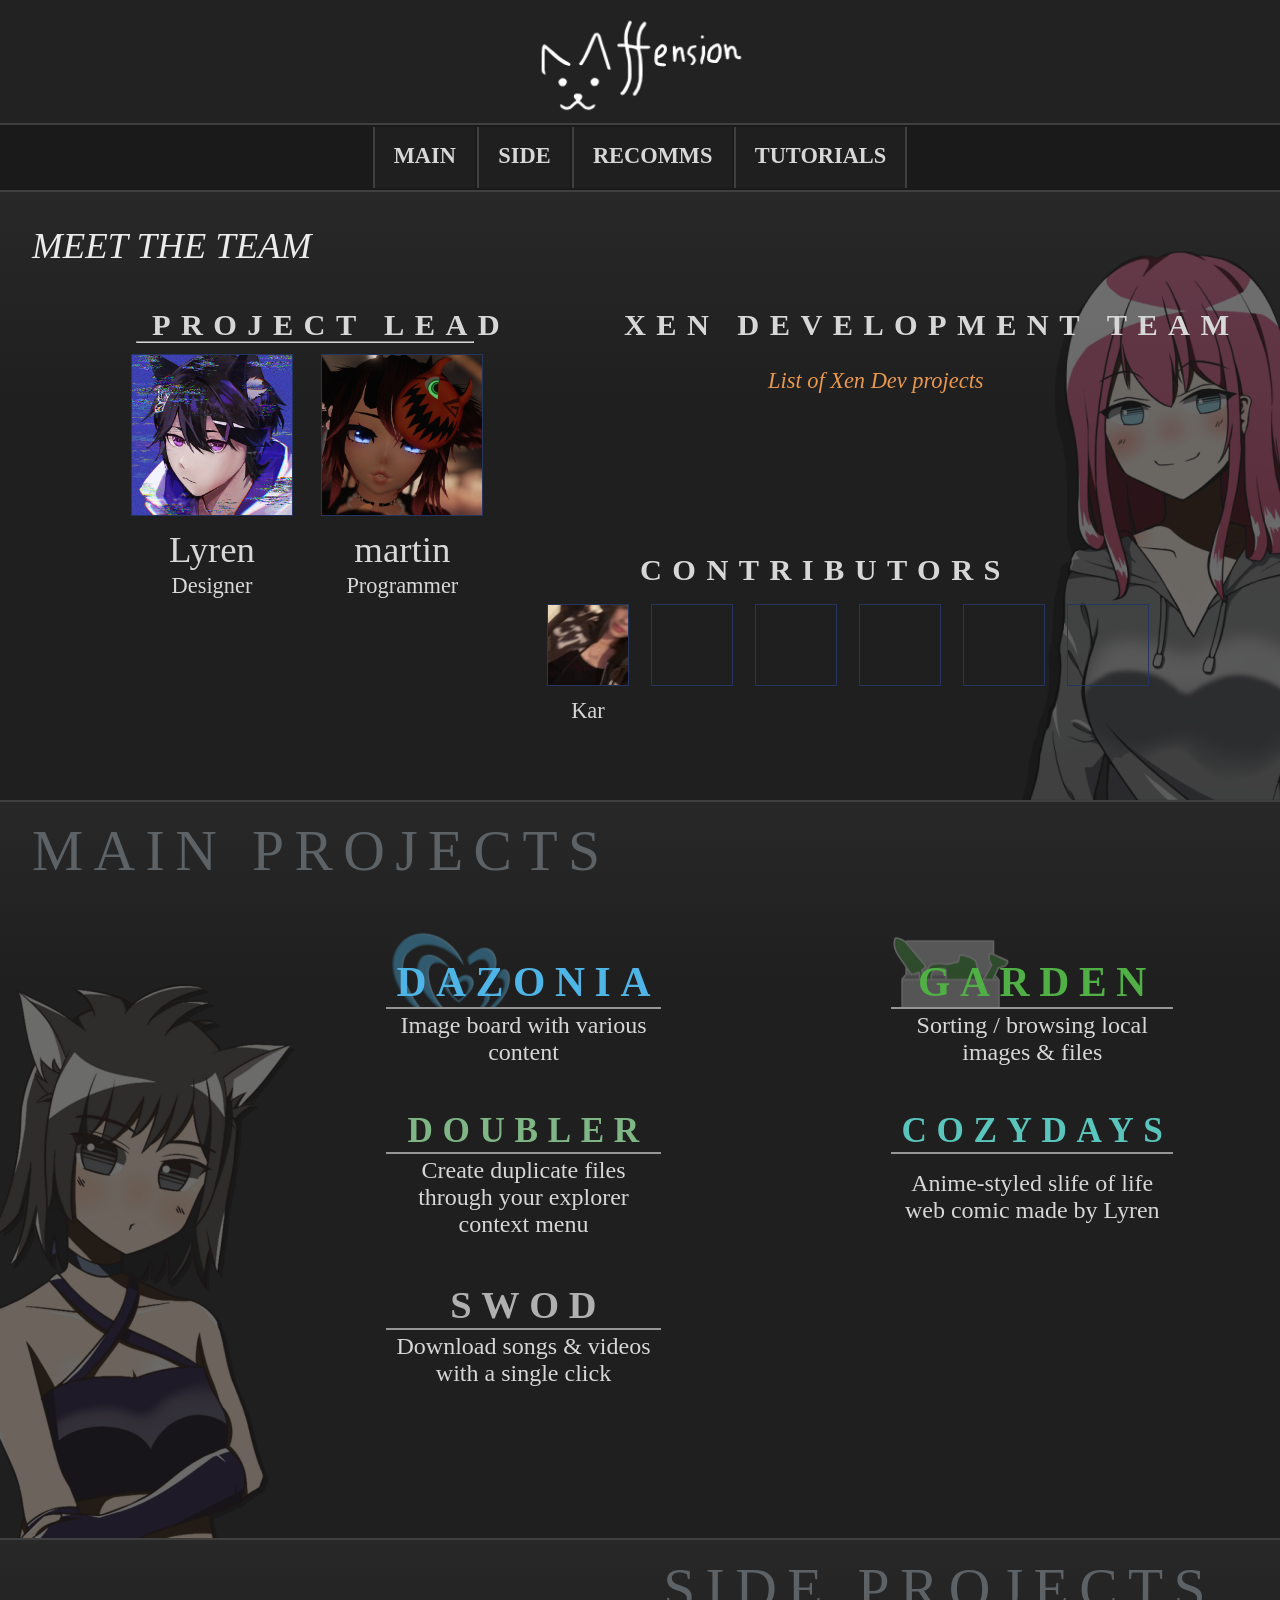
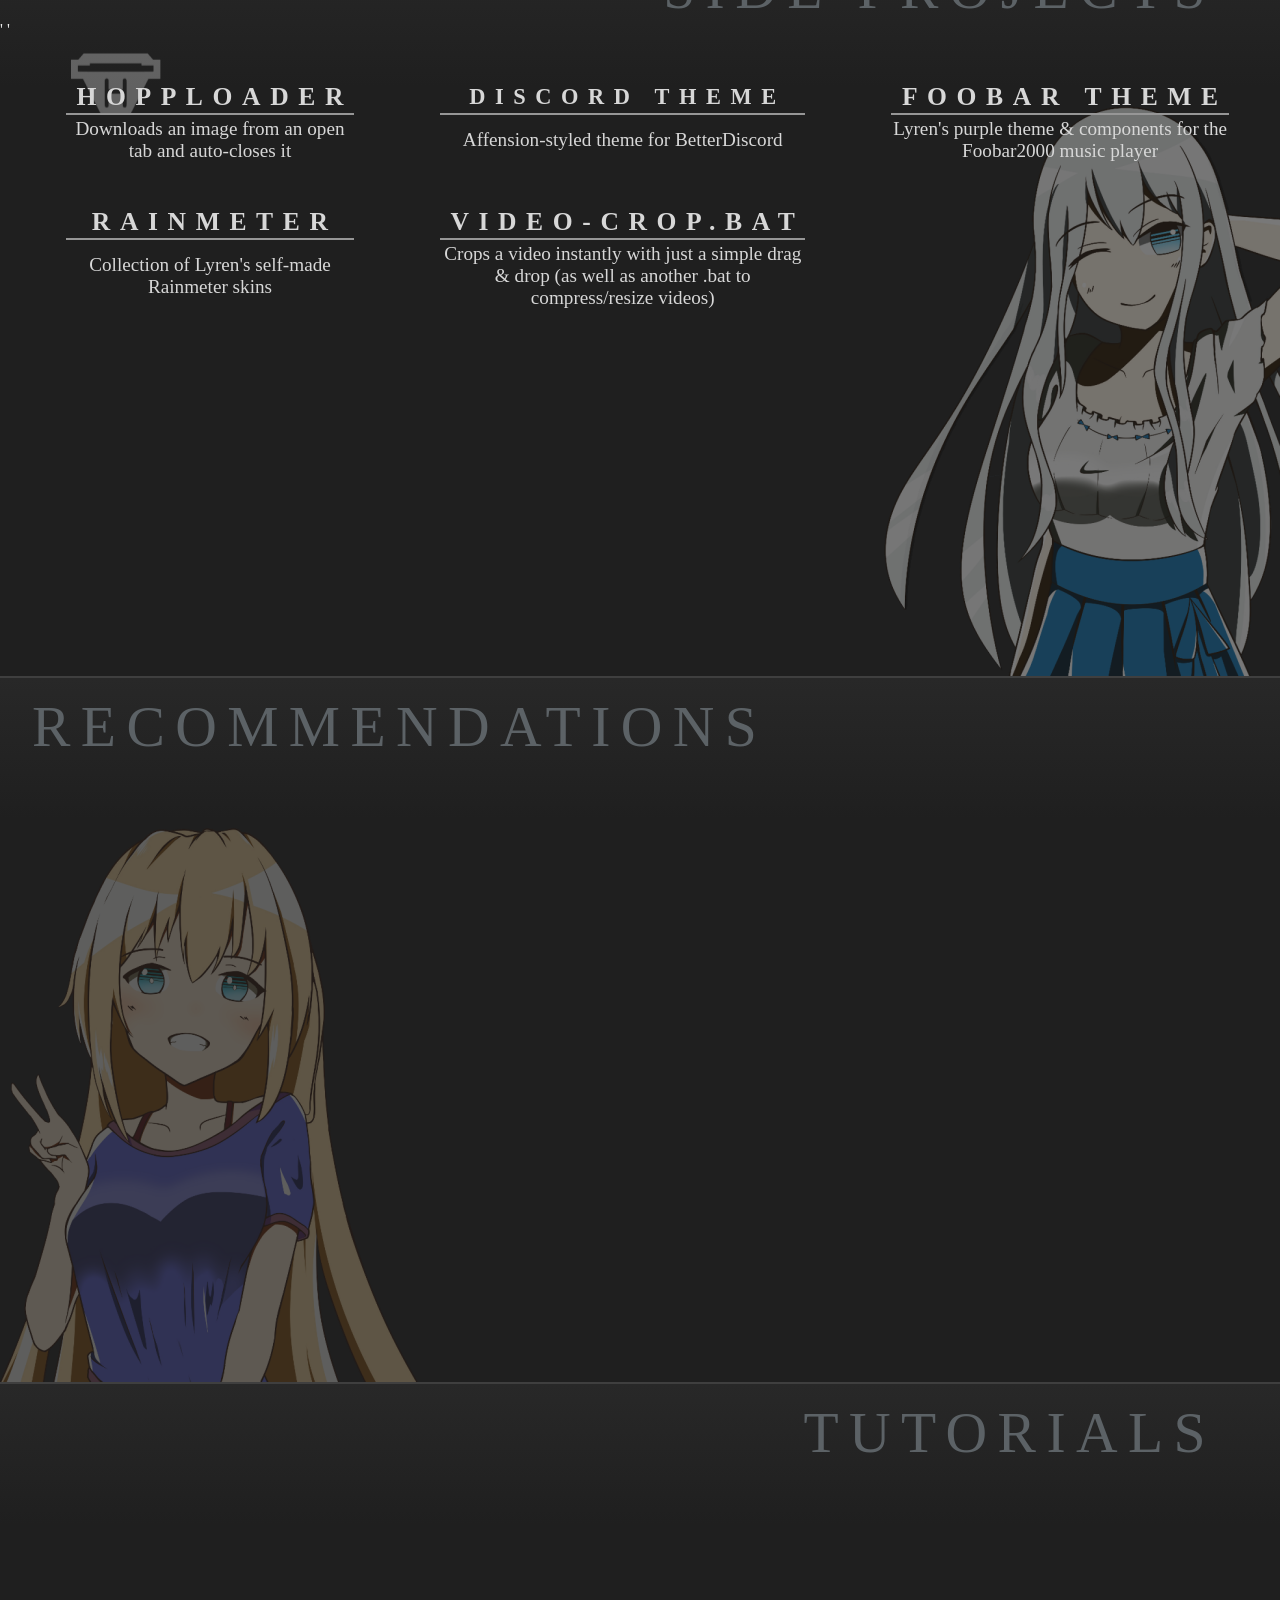
<file: index.html>
<!DOCTYPE html>
<html lang="en">

<head>
  <title>Affension</title>
  <link rel="icon" type="image/x-icon" href="favicon.ico">
  <link rel="stylesheet" href="style.css">

<body>

  <div style="background-color:rgb(34,34,34);">
  <img src="affension-logo.png" style="display: block;margin-left: auto;margin-right: auto;width: 18%;">
</div>

<div>
  <table style="margin-left: auto;margin-right: auto;">
    <tr>
      <td class="top-bar"><a href="#main">MAIN</a></td>
      <td class="top-bar"><a href="#side">SIDE</a></td>
      <td class="top-bar"><a href="#recomms">RECOMMS</a></td>
      <td class="top-bar" style="border-right:solid 2px rgb(63,63,63)"><a href="#tutorials">TUTORIALS</a></td>
    </tr>
  </table>
</div>

<div style="background: url('Pink-75.png'), linear-gradient(rgb(40,40,40) 0%, rgb(31,31,31) 35%);background-repeat: no-repeat;background-position: right bottom;height:38rem;">
  <h1>MEET THE TEAM</h1>

  <div class="boxes">
    <div class="box" style="margin-left:8rem;margin-top:1rem;">
      <h2>PROJECT LEAD</h2>
      <hr>
      <table>
        <tr>
          <td><a href="https://lyren.dazonia.xyz" title=""><img src="Lyren.jpg" style="width:10rem;border:1px solid #253562;padding:0px;"></td>
          <td style="width:0rem;padding:0.7rem;"></td>
          <td><a href="https://martiin.lima-city.de" title=""><img src="martin.png" style="width:10rem;border:1px solid #253562;padding:0px;"></td>
        </tr>
        <tr>
          <td style="padding:0px;">Lyren</td>
          <td style="width:0rem;"></td>
          <td style="padding:0px;">martin</td>
        </tr>
        <tr>
          <td style="padding:0px;font-size:1.4rem;">Designer</td>
          <td style="width:0rem;"></td>
          <td style="padding:0px;font-size:1.4rem;">Programmer</td>
        </tr>
      </table>
    </div class="box">
    <div class="box" style="margin-left:4rem;margin-top:1rem;">
      <h2 style="margin-left:1rem;">XEN DEVELOPMENT TEAM</h2>
<!--      <table>
        <tr>
          <td style="border:1px solid #253562;padding:0px;"><img src="Lyren.png" style="width:8rem;"></td>
          <td style="width:0rem;padding:0.7rem;"></td>
          <td style="border:1px solid #253562;padding:0px;"><img src="martin.png" style="width:8rem;"></td>
          <td style="width:0rem;padding:0.7rem;"></td>
          <td style="border:1px solid #253562;padding:0px;"><img src="Lyren.png" style="width:8rem;"></td>
          <td style="width:0rem;padding:0.7rem;"></td>
          <td style="border:1px solid #253562;padding:0px;"><img src="martin.png" style="width:8rem;"></td>
        </tr>
      </table> -->
<small style="margin-left:10rem;"><a href="xendev">List of Xen Dev projects</a></small>

      </div class="box">
      <h2 style="margin-left:40rem;margin-top:-3rem;">CONTRIBUTORS</h2>
    <div class="box" style="margin-left:4rem;margin-top:1rem;">
      <table style="margin-left:-4rem;margin-top:-1rem;">
             <tr>
               <td><a href="https://steamcommunity.com/id/Neaty/" title="Web host 2020-"><img src="Kar.png" style="width:5rem;border:1px solid #253562;padding:0px;"></td>
               <td style="width:0rem;padding:0.5rem;"></td>
               <td><img src="empty.png" style="width:5rem;border:1px solid #253562;padding:0px;"></td>
               <td style="width:0rem;padding:0.5rem;"></td>
               <td><img src="empty.png" style="width:5rem;border:1px solid #253562;padding:0px;"></td>
               <td style="width:0rem;padding:0.5rem;"></td>
               <td><img src="empty.png" style="width:5rem;border:1px solid #253562;padding:0px;"></td>
               <td style="width:0rem;padding:0.5rem;"></td>
               <td><img src="empty.png" style="width:5rem;border:1px solid #253562;padding:0px;"></td>
               <td style="width:0rem;padding:0.5rem;"></td>
               <td><img src="empty.png" style="width:5rem;border:1px solid #253562;padding:0px;"></td>
             </tr>
             <tr>
               <td style="padding:0px;font-size:1.4rem;"><a href="https://steamcommunity.com/id/Neaty/" title="Web host 2020-">Kar</a></td>
               <td style="width:0rem;"></td>
             </tr>
           </table>
      </div class="box">
        </div class="boxes">
</div>

<a name="main"/></a>
<div style="background: url('Lyz-65.png'), linear-gradient(rgb(40,40,40) 0%, rgb(31,31,31) 25%);background-repeat: no-repeat;background-position: left bottom;height:46rem;">
  <h3>MAIN PROJECTS</h3>
  <table class="project-table">
         <tr>
          <td class="project" style="color:#4fb4e6;background:url('Dazonia-smol.png');background-position:left top;background-repeat:no-repeat;"><a href="https://dazonia.xyz">DAZONIA</td>
          <td style="width:0rem;"></td>
          <td class="project" style="color:#50b045;background:url('Garden-smol.png');background-position:left top;background-repeat:no-repeat;"><a href="https://affension.dazonia.xyz/releases/Garden.7z" download>GARDEN</a></td>
         </tr>
         <tr>
           <td style="font-size:1.5rem;max-width:17rem;">Image board with various content</td>
           <td style="width:14rem;"></td>
           <td style="font-size:1.5rem;max-width:17rem;">Sorting / browsing local images & files</td>
         </tr>
         <tr>
          <td class="project" style="color:#80b685;font-size:2.2rem;">DOUBLER</td>
          <td style="width:0rem;"></td>
          <td class="project" style="color:#59c5bc;font-size:2.2rem;">COZYDAYS</td>
         </tr>
         <tr>
           <td style="font-size:1.5rem;max-width:17rem;">Create duplicate files through your explorer context menu</td>
           <td style="width:14rem;"></td>
           <td style="font-size:1.5rem;max-width:17rem;">Anime-styled slife of life web comic made by Lyren</td>
         </tr>
         <tr>
          <td class="project" style="color:#b0b0b0;font-size:2.4rem;">SWOD</td>
         </tr>
         <tr>
           <td style="font-size:1.5rem;max-width:17rem;">Download songs & videos with a single click</td>
         </tr>
       </table>
</div>

<a name="side"/></a>
<div style="background: url('Fuyu-60.png'), linear-gradient(rgb(40,40,40) 0%, rgb(31,31,31) 20%);background-repeat: no-repeat;background-position: right bottom;height:46rem;">
  <h3 style="text-align:right;">SIDE PROJECTS</h3>
  <table class="project-table" style="margin-left:5%;margin-top:0px;">
         <tr>
          <td class="project2" style="font-size:1.6rem;background:url('hopploader-smol.png');background-position:left top;background-repeat:no-repeat;"><a href="https://chromewebstore.google.com/detail/hopploader/lgcnfaldckhibfkdckhkboobbjcejmjb?pli=1" download>HOPPLOADER</a></td>
          <td style="width:0rem;"></td>
          <td class="project2" style="font-size:1.4rem;">DISCORD THEME</td>
          <td style="width:0rem;"></td>
          <td class="project2" style="font-size:1.6rem;">FOOBAR THEME</td>
         </tr>
         <tr>
           <td style="font-size:1.2rem;max-width:12rem;">Downloads an image from an open tab and auto-closes it</td>
           <td style="width:5rem;"></td>
           <td style="font-size:1.2rem;max-width:12rem;">Affension-styled theme for BetterDiscord</td>
           <td style="width:5rem;"></td>
           <td style="font-size:1.2rem;max-width:12rem;">Lyren's purple theme & components for the Foobar2000 music player</td>
         </tr>
         <tr>
          <td class="project2" style="font-size:1.6rem;">RAINMETER</td>
          <td style="width:0rem;"></td>
          <td class="project2" style="font-size:1.6rem;"><a href="https://affension.dazonia.xyz/releases/video-crop.7z" download>VIDEO-CROP.BAT</a></td>
          <td style="width:0rem;"></td>
         </tr>
         <tr>
           <td style="font-size:1.2rem;max-width:12rem;">Collection of Lyren's self-made Rainmeter skins</td>
           <td style="width:5rem;"></td>'
           <td style="font-size:1.2rem;max-width:12rem;">Crops a video instantly with just a simple drag & drop (as well as another .bat to compress/resize videos)</td>
           <td style="width:5rem;"></td>'
         </tr>

       </table>
</div>

<a name="recomms"/></a>
<div style="background: url('Jenna-65.png'), linear-gradient(rgb(40,40,40) 0%, rgb(31,31,31) 20%);background-repeat: no-repeat;background-position: left bottom;height:44rem;">
  <h3>RECOMMENDATIONS</h3>
</div>

<a name="tutorials"/></a>
<div style="background: url(''), linear-gradient(rgb(40,40,40) 0%, rgb(31,31,31) 20%);background-repeat: no-repeat;background-position: right bottom;height:44rem;">
  <h3 style="text-align:right;">TUTORIALS</h3>
</div>
<br><br>

</body>

</html>
</file>
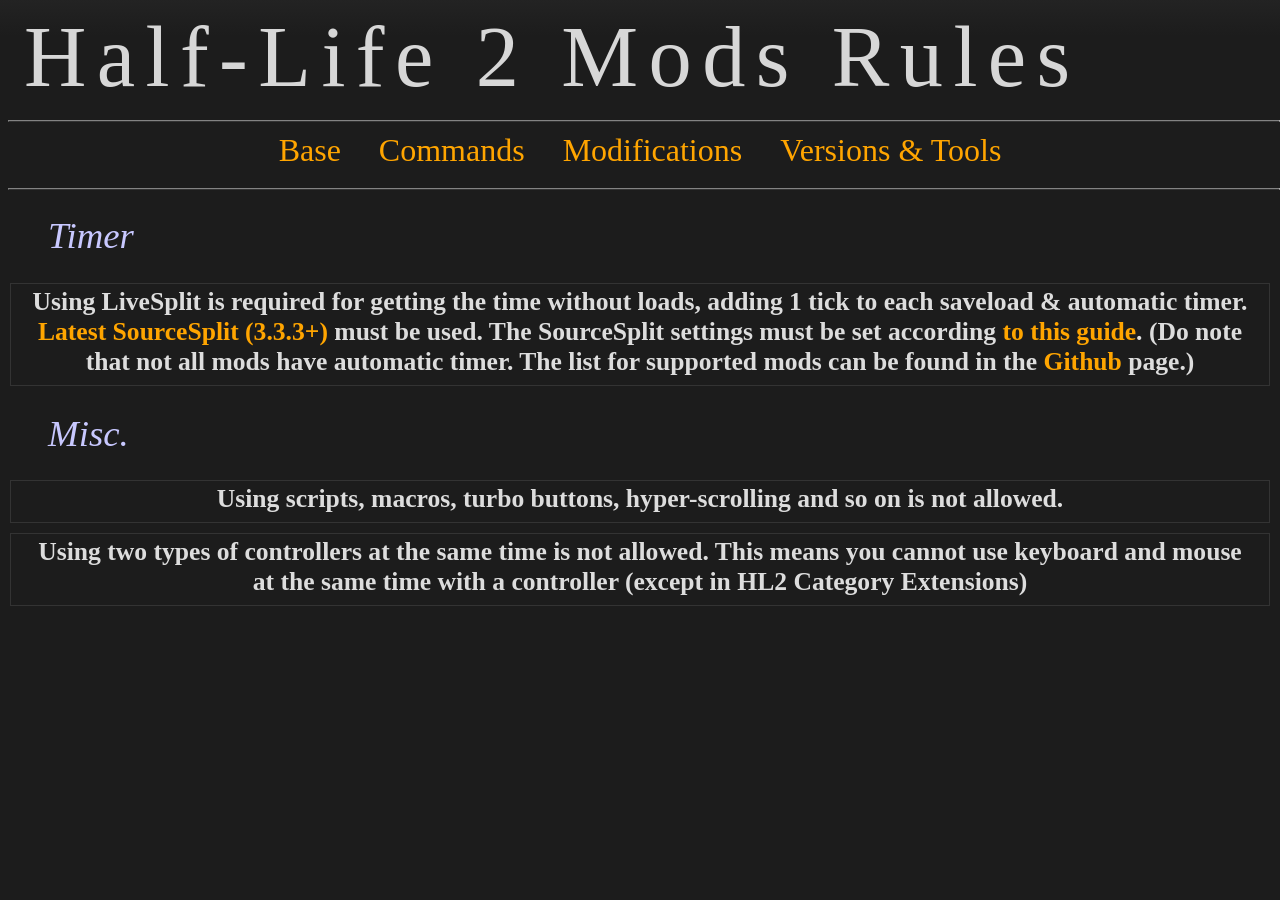
<file: hl2mods_rules/index.html>
<!DOCTYPE html>
<html lang="en">

<head>
  <title>HL2 Mods Rules</title>
  <link rel="icon" type="image/x-icon" href="xendev.ico">
  <link rel="stylesheet" href="style.css">
  <script type="module" src="script.js"></script>
</head>

<body>

<div style="background: linear-gradient(rgb(40,40,40) 0%, rgb(28,28,28) 10%);background-repeat: no-repeat;background-position: right bottom;">

<hr>

<h2 style="margin-top:2rem;margin-bottom:2.5rem;font-size:5.4rem;text-align:left;font-weight:400">Half-Life 2 Mods Rules</h2>

<hr class="line">

  <div class="box">
    <table class="xentable">
      <tr>
        <td style="padding:0px;color:orange;font-size:2rem;"font-size:2rem;><a href="#Base">Base</td>
        <td style="width:2rem;"></td>
        <td style="padding:0px;color:orange;font-size:2rem;"font-size:2rem;><a href="#Commands">Commands</td>
        <td style="width:2rem;"></td>
        <td style="padding:0px;color:orange;font-size:2rem;"font-size:2rem;><a href="#Modifications">Modifications</td>
        <td style="width:2rem;"></td>
        <td style="padding:0px;color:orange;font-size:2rem;"font-size:2rem;><a href="#Versions">Versions & Tools</td>
      </tr>
    </table>
    </div class="box">

<hr class="line">

<main><a href="#Base"></a></main>



</body>


</html>
</file>
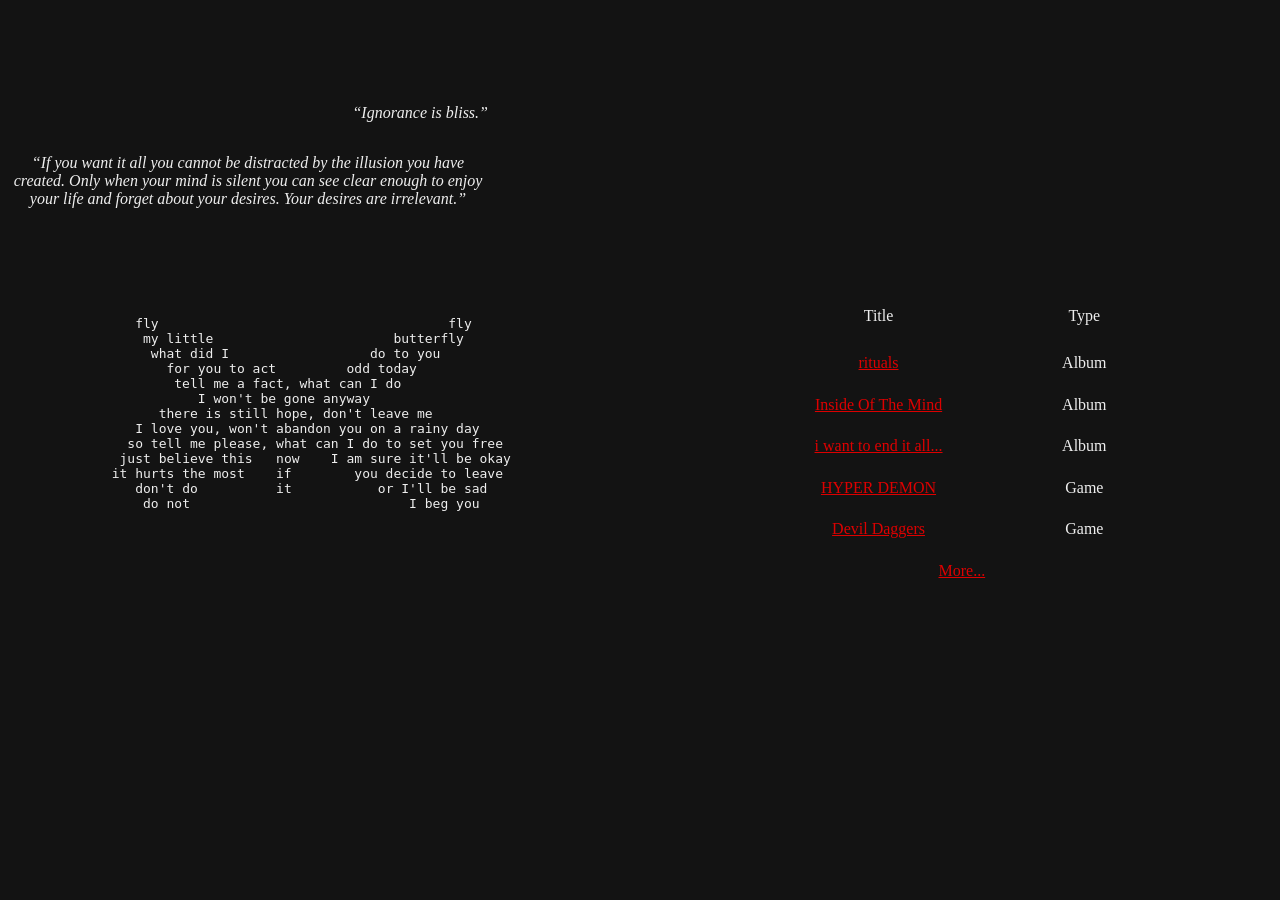
<file: lyren/index.html>
<!DOCTYPE html>
<html>
<head>
    <link rel="stylesheet" href="style.css">
    <link rel="icon" type="image/x-icon" href="favicon.ico">
    <title>Lyren</title>
</head>
<body>
    <div class="topRightBlock">
        <p style="text-align: end;"><i><q>Ignorance is bliss.</q></i></p>
        <p><i><q>If you want it all you cannot be distracted by the illusion you have created. Only when your mind is silent you can see clear enough to enjoy your life and forget about your desires. Your desires are irrelevant.</q></i></p>
    </div>
    <div class="leftAndRight">
    <p class="poem">
       fly                                     fly
        my little                       butterfly
         what did I                  do to you
           for you to act         odd today
            tell me a fact, what can I do
               I won't be gone anyway
          there is still hope, don't leave me
       I love you, won't abandon you on a rainy day
      so tell me please, what can I do to set you free
     just believe this   now    I am sure it'll be okay
    it hurts the most    if        you decide to leave
       don't do          it           or I'll be sad
        do not                            I beg you
    </p>
    <table>
        <thead>
        <tr>
            <td></td>
            <td>Title</td>
            <td>Type</td>
        </tr>
        </thead>
        <tbody>
            <tr>
                <td></td>
                <td><a href="https://www.last.fm/music/goreshit/rituals">rituals</a></td>
                <td>Album</td>
            </tr>
            <tr>
                <td></td>
                <td><a href="https://www.last.fm/music/Diabarha/Inside+Of+The+Mind">Inside Of The Mind</a></td>
                <td>Album</td>
            </tr>
            <tr>
                <td></td>
                <td><a href="https://www.last.fm/music/DJ+Sailor+Moon/i+want+to+end+it+all...">i want to end it all...</a></td>
                <td>Album</td>
            </tr>
            <tr>
                <td></td>
                <td><a href="https://store.steampowered.com/app/1743850/HYPER_DEMON/">HYPER DEMON</a></td>
                <td>Game</td>
            </tr>
            <tr>
                <td></td>
                <td><a href="https://store.steampowered.com/app/422970/Devil_Daggers/">Devil Daggers</a></td>
                <td>Game</td>
            </tr>
            <tr>
                <td></td>
                <td colspan="2"><a href="newlyren2.html">More...</a></td>
            </tr>
        </tbody>
    </table>
    </div>
</body>
</html>
</file>
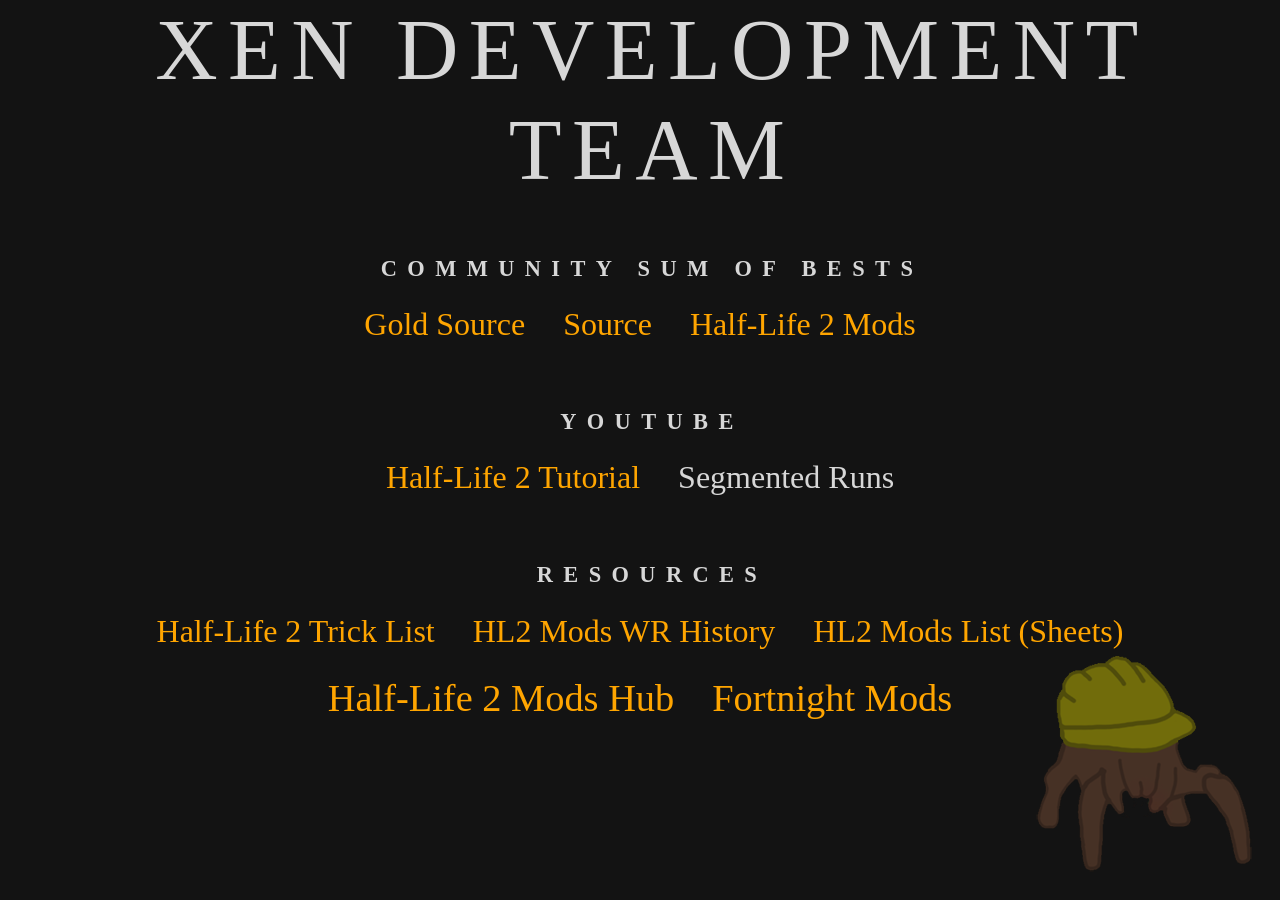
<file: xendev/index.html>
<!DOCTYPE html>
<html lang="en">

<head>
  <title>Xen Dev</title>
  <link rel="icon" type="image/x-icon" href="xendev.ico">
  <link rel="stylesheet" href="style.css">

<body>

<div id="bg" class="bg"></div>
<div class="bgblur"></div>

<h2 style="margin-top:0rem;font-size:5.4rem;text-align:center;font-weight:400; animation: title 0.8s cubic-bezier(0.075, 0.82, 0.165, 1);">XEN DEVELOPMENT TEAM</h2>

<h2 style="margin-top:-1rem;font-size:1.4rem;text-align:center; animation-delay: 0.05s;">COMMUNITY SUM OF BESTS</h2>

  <div class="box">
    <table class="xentable">
      <tr>
        <td class="link" id="goldsrc" style="padding:0px;color:orange;font-size:2rem; animation-delay: 0.05s;"font-size:2rem;><a href="https://docs.google.com/spreadsheets/d/1ZXqFF5AtJJI7qrgZ7RHN1MskqD4Q84rzRYW-qDkA4ig/edit#gid=0">Gold Source</td>
        <td style="width:2rem;"></td>
        <td class="link" id="src" style="padding:0px;color:orange;font-size:2rem; animation-delay: 0.1s;"font-size:2rem;><a href="https://docs.google.com/spreadsheets/d/1cbgMMeq6wpAZlnrT-eWEz5wQeS7uCaqVft3Mtu8zhXI/edit#gid=524702328">Source</td>
        <td style="width:2rem;"></td>
        <td class="link" id="mods" style="padding:0px;color:orange;font-size:2rem; animation-delay: 0.15s;"><a href="https://docs.google.com/spreadsheets/d/1AKauqB6opknu_ipzRe_a0PO-70iC4qtAD4iuAse7KAE/edit#gid=1733604543">Half-Life 2 Mods</td>
      </tr>
    </table>
    </div class="box">

<h2 style="margin-top:4rem;font-size:1.4rem;text-align:center; animation-delay: 0.1s;">YOUTUBE</h2>

<div class="box">
  <table class="xentable">
      <tr>
        <td id="tut" class="link" style="padding:0px;color:orange;font-size:2rem; animation-delay: 0.2s;"><a target="_blank" href="https://www.youtube.com/playlist?list=PLcmhdKmR6Tk9-ycM-u6mrloYU1sqCzPmB">Half-Life 2 Tutorial</td>
        <td style="width:2rem;"></td>
        <td class="link" style="padding:0px;font-size:2rem; animation-delay: 0.25s;">Segmented Runs</td>
      </tr>
    </table>
    </div class="box">

<h2 style="margin-top:4rem;font-size:1.4rem;text-align:center; animation-delay: 0.15s;">RESOURCES</h2>

<div class="box">
  <table class="xentable">
      <tr>
        <td class="link" style="padding:0px;color:orange;font-size:2rem; animation-delay: 0.3s;"><a href="https://docs.google.com/document/d/1aEg8L3O-mqX4dDaU5BEhI0gZjqtijhA0KkKcyMypU7Q/edit#">Half-Life 2 Trick List</td>
        <td style="width:2rem;"></td>
        <td class="link" style="padding:0px;color:orange;font-size:2rem; animation-delay: 0.35s;"><a href="https://rentry.org/hl2mods-wr-history">HL2 Mods WR History</td>
        <td style="width:2rem;"></td>
        <td class="link" style="padding:0px;color:orange;font-size:2rem; animation-delay: 0.4s;"><a href="https://docs.google.com/spreadsheets/d/1JmeaNpR1D9LBOUaTFNMxcBRCNv5JuKSm-VlOJKl62oE/edit#gid=0">HL2 Mods List (Sheets)</td>
      </tr>
    </table>
    </div class="box">

    <div class="box">
      <table class="xentable">
          <tr>
            <td class="link" style="padding:0px;color:orange;font-size:2.4rem; animation-delay: 0.45s;"><a href="/xendev/mods">Half-Life 2 Mods Hub</td>
            <td style="width:2rem;"></td>
            <td class="link" style="padding:0px;color:orange;font-size:2.4rem; animation-delay: 0.45s;"><a href="/xendev/fortnight_mods">Fortnight Mods</td>
          </tr>
        </table>
        </div class="box">

<!--
<h2 style="margin-top:4rem;font-size:1.4rem;text-align:center;">GHOSTS</h2>
<div class="box">
  <table class="xentable">
      <tr>
        <td style="padding:0px;font-size:2rem;">HL2 No Voidclip</td>
        <td style="width:2.4rem;"></td>
        <td style="padding:0px;font-size:2rem;">HL2 Fun%</td>
        <td style="width:2.4rem;"></td>
        <td style="padding:0px;font-size:2rem;">HL2 w/ HL1 Mov</td>
      </tr>
    </table>
    </div class="box">
-->

<script src="index.js"></script>

</body>

<img src="xendev.png" style="position:absolute;bottom:1rem;right:1rem; animation: crabby 0.8s cubic-bezier(0.075, 0.82, 0.165, 1);">

</html>
</file>
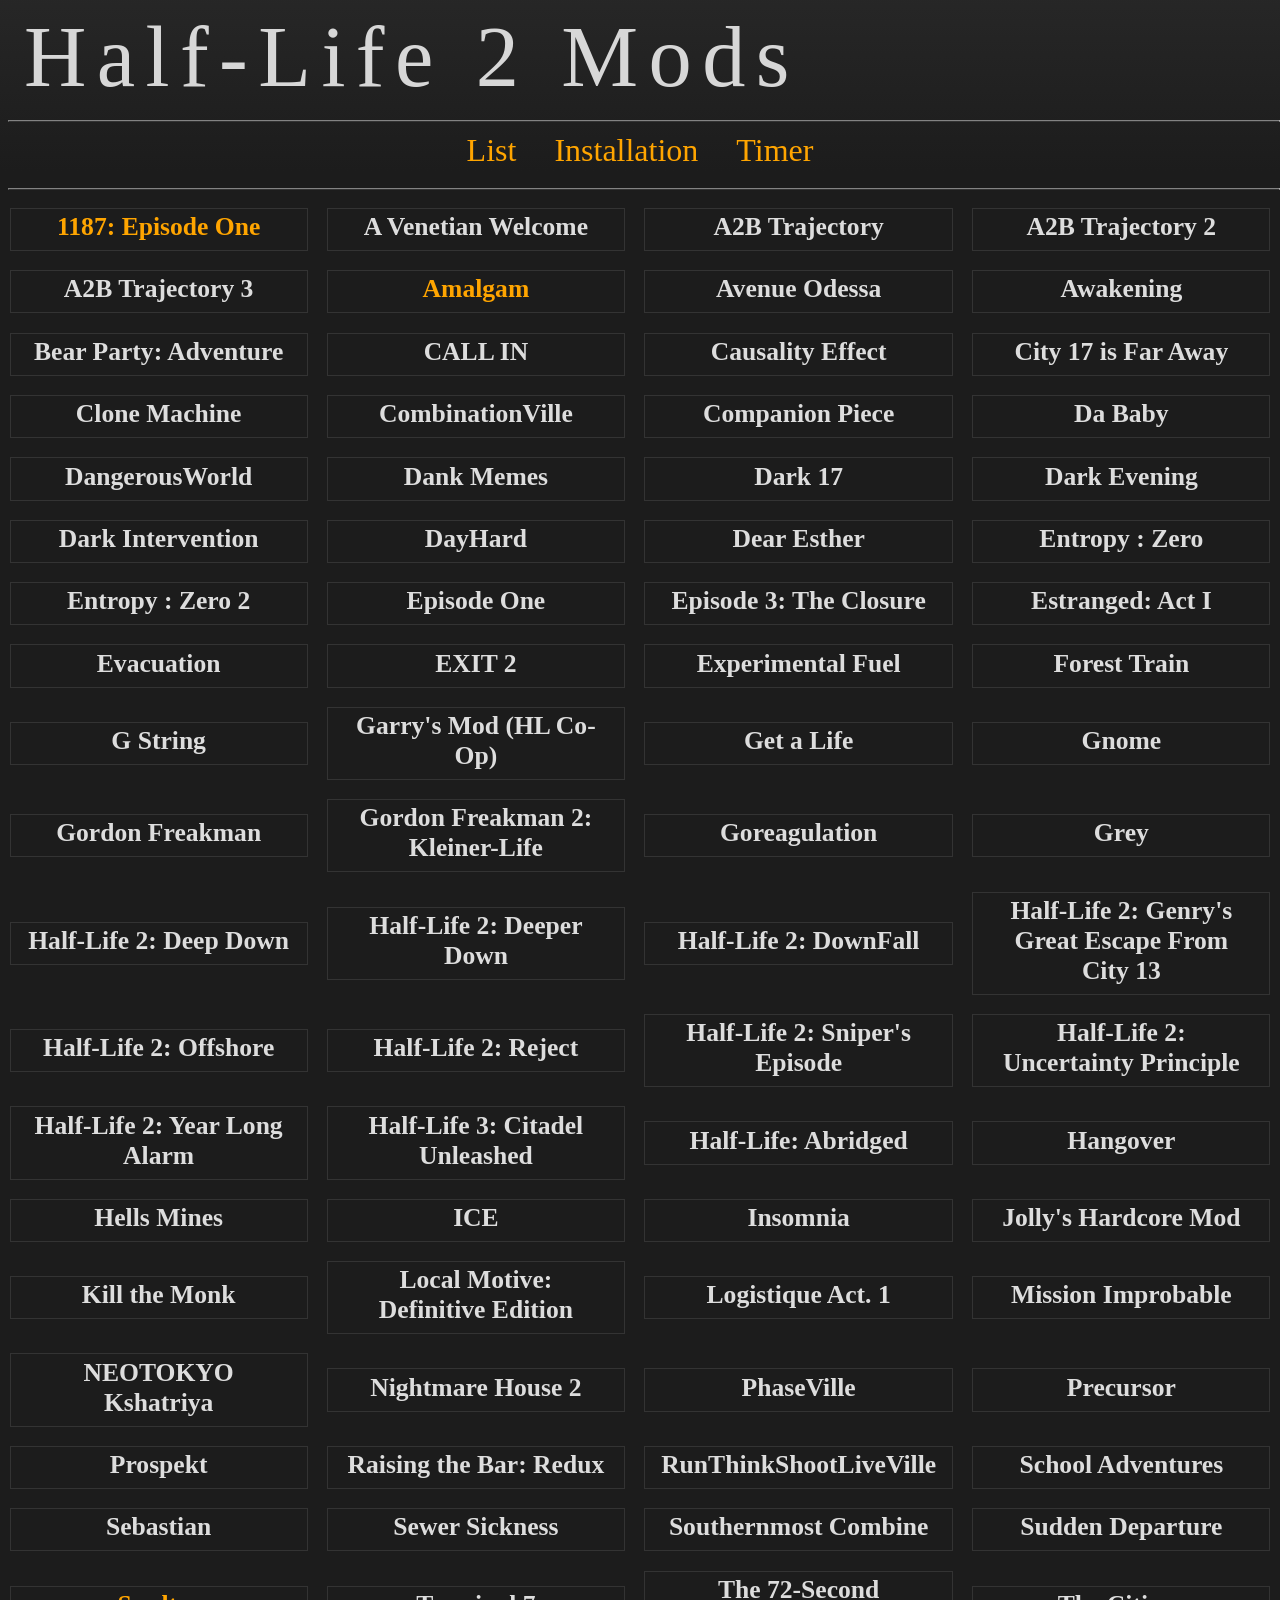
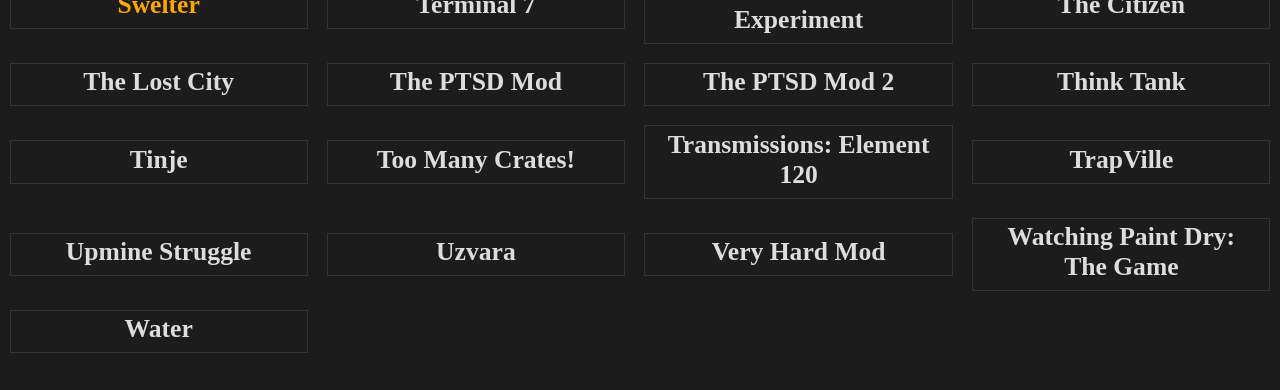
<file: xendev/mods/index.html>
<!DOCTYPE html>
<html lang="en">

<head>
  <title>Half-Life 2 Mods</title>
  <link rel="icon" type="image/x-icon" href="xendev.ico">
  <link rel="stylesheet" href="style.css">
  <script type="module" src="script.js"></script>
</head>

<body>

<div style="background: linear-gradient(rgb(40,40,40) 0%, rgb(28,28,28) 10%);background-repeat: no-repeat;background-position: right bottom;">

<hr>

<h2 style="margin-top:2rem;margin-bottom:2.5rem;font-size:5.4rem;text-align:left;font-weight:400">Half-Life 2 Mods</h2>

<hr class="line">

  <div class="box">
    <table class="xentable">
      <tr>
        <td style="padding:0px;color:orange;font-size:2rem;"font-size:2rem;><a href="#List">List</td>
        <td style="width:2rem;"></td>
        <td style="padding:0px;color:orange;font-size:2rem;"font-size:2rem;><a href="#Installation">Installation</td>
        <td style="width:2rem;"></td>
        <td style="padding:0px;color:orange;font-size:2rem;"font-size:2rem;><a href="#Timer">Timer</td>
      </tr>
    </table>
    </div class="box">

<hr class="line">

<main><a href="#List"></a></main>



</body>


</html>
</file>
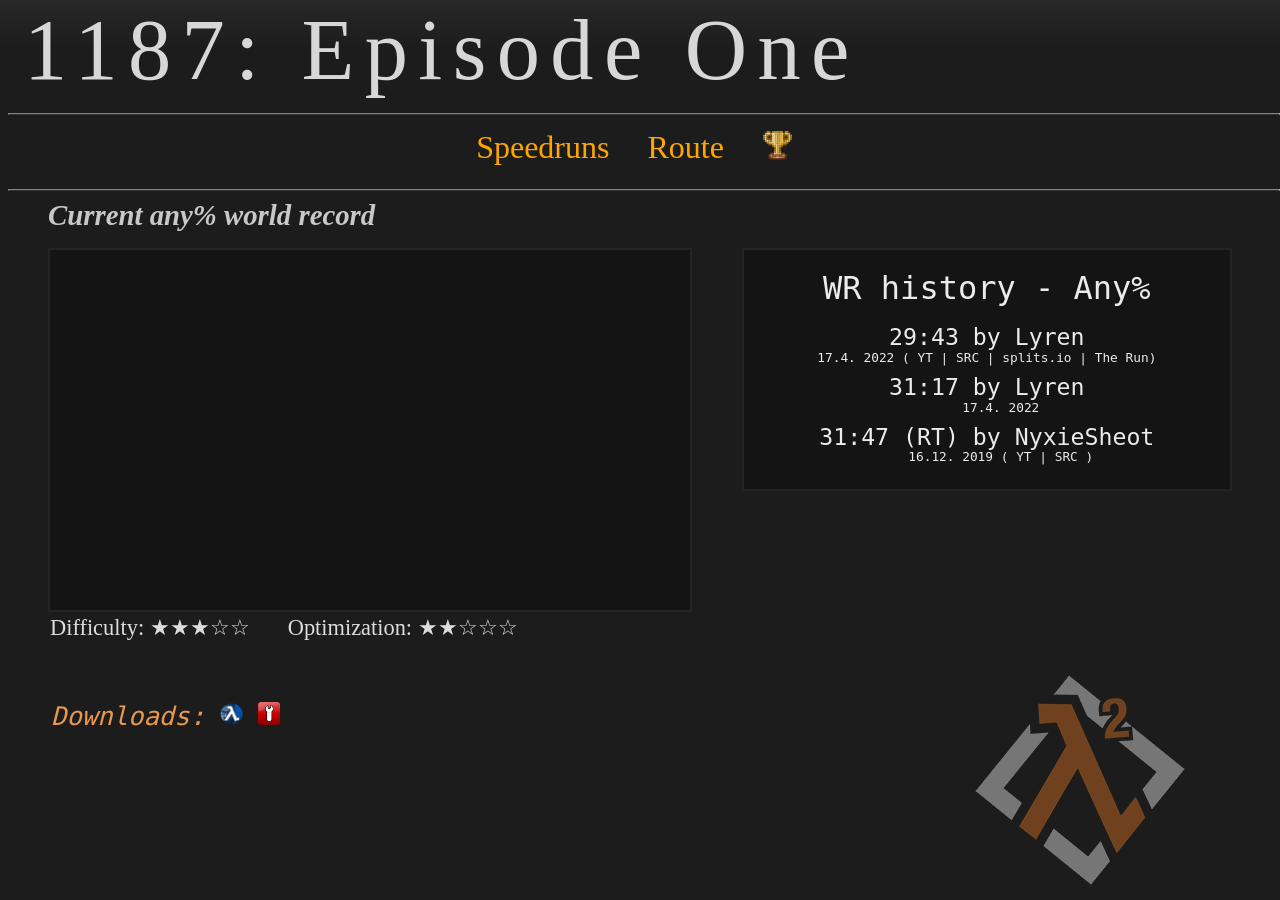
<file: xendev/mods/1187ep1/index.html>
<!DOCTYPE html>
<html lang="en">

<head>
  <title>1187: Episode One</title>
  <link rel="icon" type="image/x-icon" href="../xendev.ico">
  <link rel="stylesheet" href="../style.css">
  <script type="module" src="../script.js"></script>
</head>

<body>

<div id="HL2ModsLogo">

<div style="margin-top:-2rem;background: linear-gradient(rgb(40,40,40) 0%, rgb(28,28,28) 50%);background-repeat: no-repeat;">
<h2 style="margin-top:2rem;margin-bottom:2.5rem;font-size:5.4rem;text-align:left;font-weight:400;">1187: Episode One</h2>
</div>

<hr class="line">

  <div class="box">
    <table class="xentable">
      <tr>
        <td style="padding:0px;color:orange;font-size:2rem;"font-size:2rem;><a href="#Speedruns">Speedruns</td>
        <td style="width:2rem;"></td>
        <td style="padding:0px;color:orange;font-size:2rem;"font-size:2rem;><a href="#Route">Route</td>
        <td style="width:2rem;"></td>
        <td><a href="https://www.speedrun.com/1187ep1" title="">
            <img src="../speedrunLogo.svg" style="width:1.8rem;margin-right:0.7rem;"></a></td>
      </tr>
    </table>
    </div class="box">

<hr class="line">

<main><a href="#Speedruns"></a></main>

</div>

</body>

</html>
</file>
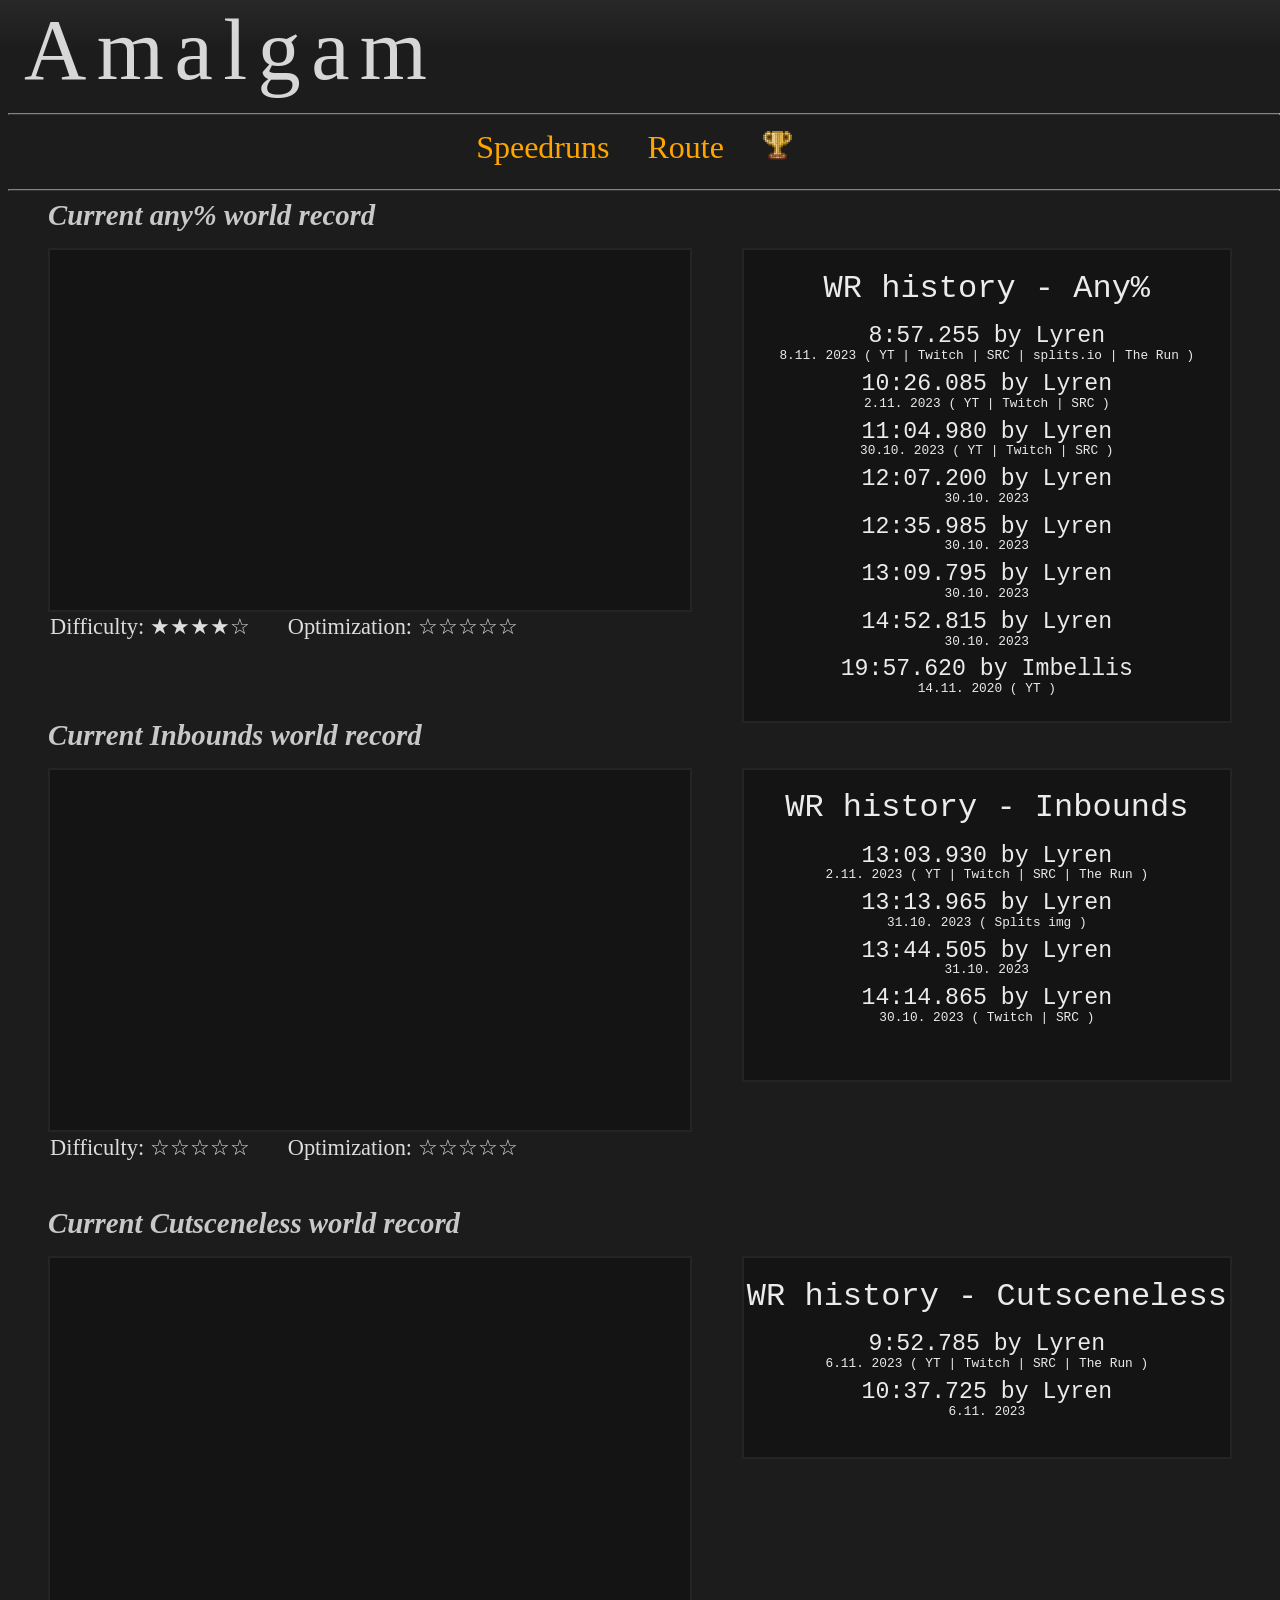
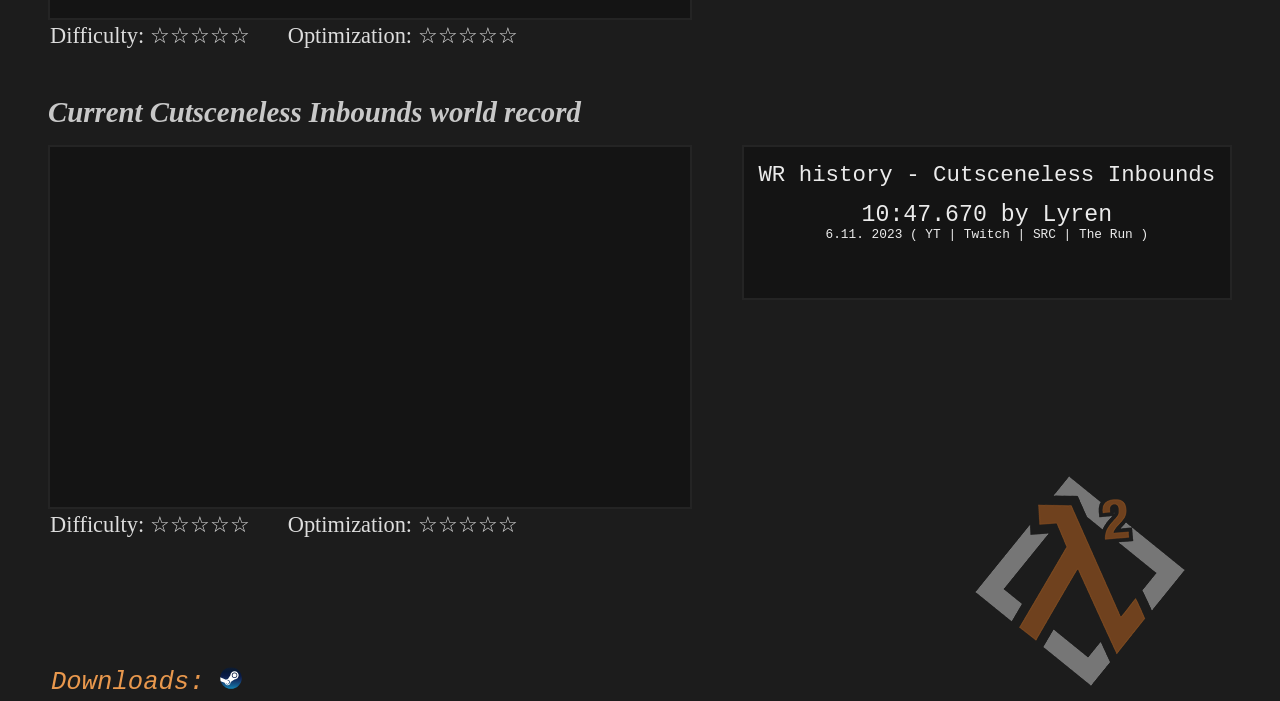
<file: xendev/mods/amalgam/index.html>
<!DOCTYPE html>
<html lang="en">

<head>
  <title>Amalgam</title>
  <link rel="icon" type="image/x-icon" href="../xendev.ico">
  <link rel="stylesheet" href="../style.css">
  <script type="module" src="../script.js"></script>
</head>

<body>

<div id="HL2ModsLogo">

<div style="margin-top:-2rem;background: linear-gradient(rgb(40,40,40) 0%, rgb(28,28,28) 50%);background-repeat: no-repeat;">
<h2 style="margin-top:2rem;margin-bottom:2.5rem;font-size:5.4rem;text-align:left;font-weight:400;">Amalgam</h2>
</div>

<hr class="line">

  <div class="box">
    <table class="xentable">
      <tr>
        <td style="padding:0px;color:orange;font-size:2rem;"font-size:2rem;><a href="#Speedruns">Speedruns</td>
        <td style="width:2rem;"></td>
        <td style="padding:0px;color:orange;font-size:2rem;"font-size:2rem;><a href="#Route">Route</td>
        <td style="width:2rem;"></td>
        <td><a href="https://www.speedrun.com/Amalgam" title="">
            <img src="../speedrunLogo.svg" style="width:1.8rem;margin-right:0.7rem;"></a></td>
      </tr>
    </table>
    </div class="box">

<hr class="line">

<main><a href="#Speedruns"></a></main>

</div>

</body>

</html>
</file>
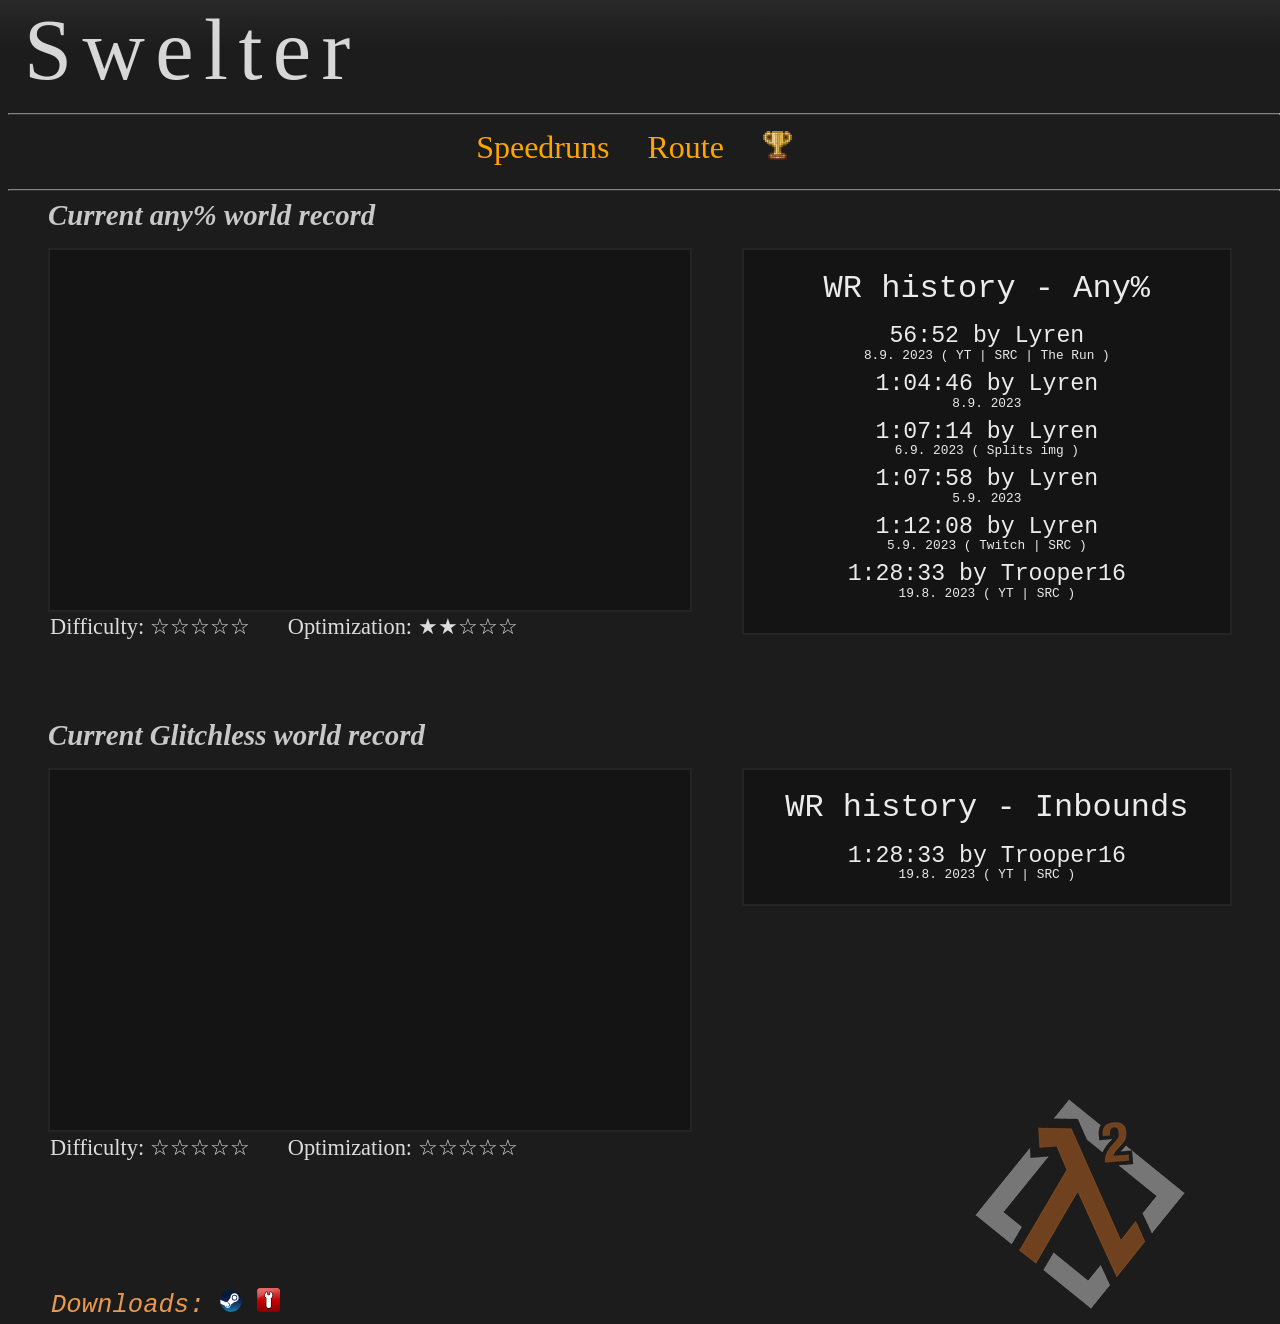
<file: xendev/mods/swelter/index.html>
<!DOCTYPE html>
<html lang="en">

<head>
  <title>Swelter</title>
  <link rel="icon" type="image/x-icon" href="../xendev.ico">
  <link rel="stylesheet" href="../style.css">
  <script type="module" src="../script.js"></script>
</head>

<body>

<div id="HL2ModsLogo">

<div style="margin-top:-2rem;background: linear-gradient(rgb(40,40,40) 0%, rgb(28,28,28) 50%);background-repeat: no-repeat;">
<h2 style="margin-top:2rem;margin-bottom:2.5rem;font-size:5.4rem;text-align:left;font-weight:400;">Swelter</h2>
</div>

<hr class="line">

  <div class="box">
    <table class="xentable">
      <tr>
        <td style="padding:0px;color:orange;font-size:2rem;"font-size:2rem;><a href="#Speedruns">Speedruns</td>
        <td style="width:2rem;"></td>
        <td style="padding:0px;color:orange;font-size:2rem;"font-size:2rem;><a href="#Route">Route</td>
        <td style="width:2rem;"></td>
        <td><a href="https://www.speedrun.com/Swelter" title="">
            <img src="../speedrunLogo.svg" style="width:1.8rem;margin-right:0.7rem;"></a></td>
      </tr>
    </table>
    </div class="box">

<hr class="line">

<main><a href="#Speedruns"></a></main>

</div>

</body>

</html>
</file>
<file: style.css>
body  {
  background-color:rgb(26,26,26);
  font-family: "Segoe UI Light";
  margin:0px;
  color: rgb(235,235,235);
}

div {
  border-bottom:solid 2px rgb(63,63,63);
}
hr {
  margin-top:-1.7rem;
  margin-left:0.5rem;
  padding:0px;
  width:21rem;
  border-color:rgb(215,215,215);
  border-width:1px;
}
h1 {
  font-style: italic;
  font-weight: 50;
  font-size: 2.3rem;
  padding-top:2rem;
  padding-left:2rem;
  margin:0px;
}
h2 {
  font-size: 1.9rem;
  color: rgb(215,215,215);
  font-weight: 600;
  letter-spacing: 0.65rem;
  margin-left: 1.5rem;
}
h3 {
  font-size: 3.6rem;
  margin: 0rem;
  padding-top:1rem;
  padding-left:2rem;
  padding-right:4rem;
  color:#5c6266;
  letter-spacing: 0.65rem;
  font-weight: 50;
}
small {font-size: 1.4rem;
font-family: "consolas";
font-style: italic;
color:#e9984d;
}
sb {font-size:0.8rem;}
p {font-size: 1.5rem;}
pre {
  font-size: 1.45rem;
  line-height:0.35rem;
  font-family: "consolas";
}

a:link { text-decoration: none; color : inherit; border: 0px; -moz-outline-style: none;}
a:active { text-decoration: underline;text-decoration-thickness:2px; color : inherit; border: 0px; -moz-outline-style: none;}
a:visited { text-decoration: none; color : inherit; border: 0px; -moz-outline-style: none;}
a:hover { text-decoration: underline;text-decoration-thickness:2px; color : inherit; border: 0px; -moz-outline-style: none;}
a:focus { outline: none;-moz-outline-style: none;}

td, th {
  font-size: 2.3rem;
  text-align:center;
  color: rgb(215,215,215);
}

.boxes {
  display: grid;
  grid-gap: 0px;
  grid-template-columns: 34rem 50rem;
  align-content: center;
  border:none;
}

.box {
border: none;
}

.top-bar {
  text-align: center;
  padding-left: 1.2rem;
  padding-right: 1.2rem;
  padding-top: 1rem;
  padding-bottom: 1.2rem;
  font-family: "leelawadee ui";
  font-weight: bold;
  font-size: 1.4rem;
  border-left:solid 2px rgb(63,63,63);
  background-color: rgb(31,31,31);
}

.project {
  font-size: 2.6rem;
  color: rgb(215,215,215);
  font-weight: 600;
  letter-spacing: 0.6rem;
  padding-left:0.65rem;
  border-bottom: 2px solid rgb(150,150,150);
  padding-top:2.6rem;
}

.project2 {
  font-size: 1.8rem;
  color: rgb(215,215,215);
  font-weight: 600;
  letter-spacing: 0.6rem;
  padding-left:0.65rem;
  border-bottom: 2px solid rgb(150,150,150);
  padding-top:2.6rem;
}

.project-table {
  margin-left:30%;
  margin-right: auto;
  margin-top:2rem;
}
</file>
<file: hl2mods_rules/style.css>
body  {
  background-color:rgb(28,28,28);
  font-family: "Segoe UI Light";
  margin:0px;
  color: rgb(235,235,235);
}

#HL2ModsLogo {
  min-height:100vh;
  background-repeat: no-repeat;
  background-position: right bottom;
  background-image:url(hl2mods.png);
}

footer {
}

div {
  border-bottom:solid 0px rgb(63,63,63);
}
hr {
  margin-top:-1.7rem;
  margin-left:0.5rem;
  padding:0px;
  width:21rem;
  border-color:rgb(215,215,215);
  border-width:1px;
}
h1 {
  font-style: italic;
  font-weight: 50;
  font-size: 2.3rem;
  padding: 1rem 3rem;
  margin:0px;
  color:rgb(200,200,255);
}
h2 {
  font-size: 1.9rem;
  color: rgb(215,215,215);
  font-weight: 600;
  letter-spacing: 0.65rem;
  margin-left: 1.5rem;
}
h3 {
  font-size: 1.8rem;
  font-style: italic;
  text-align:left;
  color: rgb(200,200,200);
  padding: 1rem 3rem;
  margin-block-start: 0px;
  margin-block-end: 0px;
}
small {font-size: 1.6rem;
font-family: "consolas", monospace;
font-style: italic;
padding:1rem 3rem;
}
sb {font-size:0.8rem;text-align: center}
p {font-size: 1.5rem;}
pre {
  font-size: 1.3rem;
  font-family: "consolas", monospace;
  padding: 0rem 3rem;
}
h4 {
  font-size: 1.6rem;
  color: #ddd;
  text-align: center;
  margin:0.6rem;
  padding-top:0.2rem;
  padding-bottom:0.5rem;
  padding-left: 1rem;
  padding-right:1rem;
  border:1px solid #333;
  align-self: center;
}
h4 a {
  color:orange;
}
h5 {
  font-size: 2.4rem;
  line-height:0rem;
  margin: 3rem;
  font-family: "consolas", monospace;
  font-weight: 100;
  text-align: center;
}

#Orange {color:orange;}
#TextSize1 {font-size:3rem;}
#TextSize2 {font-size:1.2rem;margin-left:1rem;}
#TextSize3 {font-size:0.8rem;text-align: left;}

a { text-decoration: none; color : inherit; border: 0px; -moz-outline-style: none;}
a:active, a:hover { text-decoration: underline;text-decoration-thickness:2px;border: 0px; -moz-outline-style: none;}
a:focus { outline: none;-moz-outline-style: none;}

td, th {
  font-size: 2.3rem;
  text-align:center;
  color: rgb(215,215,215);
}

.boxes {
  display: grid;
  grid-template-columns: 1fr 1fr;
  align-content: left;
  border:none;
}

.gridlist {
  display: grid;
  grid-template-columns: 1fr 1fr 1fr 1fr;
  align-content: center;
}

.box {
border: none;
}

.infobox {
  border: 2px solid rgba(100,100,100,0.2);
  padding: 0.2rem;
  background: rgb(20,20,20);
  margin-top: 1rem;

}

.top-bar {
  text-align: center;
  padding-left: 1.2rem;
  padding-right: 1.2rem;
  padding-top: 1rem;
  padding-bottom: 1.2rem;
  font-family: "leelawadee ui";
  font-weight: bold;
  font-size: 1.4rem;
  border-left:solid 2px rgb(63,63,63);
  background-color: rgb(31,31,31);
}

.project {
  font-size: 2.6rem;
  color: rgb(215,215,215);
  font-weight: 600;
  letter-spacing: 0.6rem;
  padding-left:0.65rem;
  border-bottom: 2px solid rgb(150,150,150);
  padding-top:2.6rem;
}

.project2 {
  font-size: 1.8rem;
  color: rgb(215,215,215);
  font-weight: 600;
  letter-spacing: 0.6rem;
  padding-left:0.65rem;
  border-bottom: 2px solid rgb(150,150,150);
  padding-top:2.6rem;
}

.project-table {
  margin-left:30%;
  margin-right: auto;
  margin-top:2rem;
}

.xentable {
  width:auto;
  margin-left:auto;
  margin-right:auto;
  margin-top:0rem;
  margin-bottom:2.8rem;
}

.line {
  border-bottom: 1px solid #333;
  width:auto;
}
</file>
<file: lyren/style.css>
body {
    background-color: #131313;
    color: #eee;
}

a {
    color: #dd0000;
}

h2 {
    font-size: 1.5rem;
}

.centerBlock {
    display: grid;
    justify-content: center;
    margin-top: 25%;
    margin-bottom: 25%;
    text-align: center;
}

.topRightBlock {
    display: grid;
    margin-right: 16%;
    margin-top: 7%;
    width: 30rem;
    text-align: center;
    justify-self: end;
}

.leftAndRight {
    display: grid;
    justify-content: space-around;
    grid-auto-flow: column;
    margin-top: 4rem;
}

.poem {
    white-space: break-spaces;
    font-family: monospace;
}

table {
    text-align: center;
    -webkit-border-horizontal-spacing: 4rem;
    width: 34rem;
    height: 19rem;
    vertical-align: middle;
}

thead {
    height: 3.2rem;
}

td {
    max-width: 5rem;
}

ul {
    list-style: none;
}
</file>
<file: xendev/style.css>
body  {
  background-color:rgb(28,28,28);
  font-family: "Segoe UI Light";
  margin:0px;
  color: rgb(235,235,235);
  overflow-x: hidden;
}

.bg {
  background-image: url();
  opacity: 0;
  background-size: cover;
  width: 100%;
  height: 100%;
  position: absolute;
  z-index: -100;
  margin-bottom: 0;
  padding: 0;
  transition: all 0.2s cubic-bezier(0.075, 0.82, 0.165, 1);
}

.bgblur {
  width: 100%;
  height: 100%;
  backdrop-filter: blur(4px);
  position: absolute;
  z-index: -99;
  background-color: rgba(0, 0, 0, 0.295);
}

h1 {
  font-style: italic;
  font-weight: 50;
  font-size: 2.3rem;
  padding-top:2rem;
  padding-left:2rem;
  margin:0px;
}
h2 {
  font-size: 1.9rem;
  color: rgb(215,215,215);
  font-weight: 600;
  letter-spacing: 0.65rem;
  margin-left: 1.5rem;
  animation: fade_in 0.4s cubic-bezier(0.075, 0.82, 0.165, 1) 0s 1;
  animation-fill-mode: backwards;
}
h3 {
  font-size: 3.6rem;
  margin: 0rem;
  padding-top:1rem;
  padding-left:2rem;
  padding-right:4rem;
  color:#5c6266;
  letter-spacing: 0.65rem;
  font-weight: 50;
  animation: fade_in 0.4s cubic-bezier(0.075, 0.82, 0.165, 1) 0s 1;
  animation-fill-mode: backwards;
}

.link {
  animation: fade_in 0.4s cubic-bezier(0.075, 0.82, 0.165, 1) 0s 1;
  animation-fill-mode: backwards;
}

small {font-size: 1.4rem;
font-family: "consolas";
font-style: italic;
color:#e9984d;
}
sb {font-size:0.8rem;}
p {font-size: 1.5rem;}
pre {
  font-size: 1.45rem;
  line-height:0.35rem;
  font-family: "consolas";
}

a:link { text-decoration: none; color : inherit; border: 0px; outline-style: none;}
a:active { text-decoration: underline;text-decoration-thickness:2px; color : inherit; border: 0px; outline-style: none;}
a:visited { text-decoration: none; color : inherit; border: 0px; outline-style: none;}
a:hover { 
  text-decoration: underline;
  text-decoration-thickness:2px; 
  color : inherit; 
  border: 0px; 
  outline-style: none; 
  text-shadow: 1px 1px 5px rgba(255, 166, 0, 0.5);
  transition: text-shadow 0.2s cubic-bezier(0.075, 0.82, 0.165, 1);
}
a:focus { outline: none;outline-style: none;}

td, th {
  font-size: 2.3rem;
  text-align:center;
  color: rgb(215,215,215);
}

.boxes {
  display: grid;
  grid-gap: 0px;
  grid-template-columns: 34rem 50rem;
  align-content: center;
  border:none;
}

.box {
border: none;
}

.top-bar {
  text-align: center;
  padding-left: 1.2rem;
  padding-right: 1.2rem;
  padding-top: 1rem;
  padding-bottom: 1.2rem;
  font-family: "leelawadee ui";
  font-weight: bold;
  font-size: 1.4rem;
  border-left:solid 2px rgb(63,63,63);
  background-color: rgb(31,31,31);
}

.project {
  font-size: 2.6rem;
  color: rgb(215,215,215);
  font-weight: 600;
  letter-spacing: 0.6rem;
  padding-left:0.65rem;
  border-bottom: 2px solid rgb(150,150,150);
  padding-top:2.6rem;
}

.project2 {
  font-size: 1.8rem;
  color: rgb(215,215,215);
  font-weight: 600;
  letter-spacing: 0.6rem;
  padding-left:0.65rem;
  border-bottom: 2px solid rgb(150,150,150);
  padding-top:2.6rem;
}

.project-table {
  margin-left:30%;
  margin-right: auto;
  margin-top:2rem;
}

.xentable {
  width:auto;
  margin-left:auto;
  margin-right:auto;
  margin-top:1.4rem;
}

@keyframes fade_in {
  0% {
    opacity: 0;
    transform: translateY(40px);
  }

  10% {
    opacity: 0;
  }

  100% {
    transform: translateY(0px);
    opacity: 1;
  }
}

@keyframes crabby {
  0% {
    right: -50%;
  }

  100% {
    right: 1em;
  }
}

@keyframes title {
  0% {
    transform: translateY(-4em);
  }

  100% {
    transform: translateY(0em);
  }
}
</file>
<file: xendev/mods/style.css>
body  {
  background-color:rgb(28,28,28);
  font-family: "Segoe UI Light";
  margin:0px;
  color: rgb(235,235,235);
}

#HL2ModsLogo {
  min-height:100vh;
  background-repeat: no-repeat;
  background-position: right bottom;
  background-image:url(hl2mods.png);
}

footer {
}

div {
  border-bottom:solid 0px rgb(63,63,63);
}
hr {
  margin-top:-1.7rem;
  margin-left:0.5rem;
  padding:0px;
  width:21rem;
  border-color:rgb(215,215,215);
  border-width:1px;
}
h1 {
  font-style: italic;
  font-weight: 50;
  font-size: 2.3rem;
  padding-top:2rem;
  padding-left:2rem;
  margin:0px;
}
h2 {
  font-size: 1.9rem;
  color: rgb(215,215,215);
  font-weight: 600;
  letter-spacing: 0.65rem;
  margin-left: 1.5rem;
}
h3 {
  font-size: 1.8rem;
  font-style: italic;
  text-align:left;
  color: rgb(200,200,200);
  margin-left: 3rem;
  margin-block-start: 0px;
  margin-block-end: 0px;
}
small {font-size: 1.6rem;
font-family: "consolas", monospace;
font-style: italic;
color: #e9984d;
margin-left:3rem;
}
sb {font-size:0.8rem;text-align: center}
p {font-size: 1.5rem;}
pre {
  font-size: 1.45rem;
  line-height:0.35rem;
  font-family: "consolas", monospace;
  text-align: center;
}
h4 {
  font-size: 1.6rem;
  color: #ddd;
  text-align: center;
  margin:0.6rem;
  padding-top:0.2rem;
  padding-bottom:0.5rem;
  padding-left: 1rem;
  padding-right:1rem;
  border:1px solid #333;
  align-self: center;
}
h4 a {
  color:orange;
}
h5 {
  font-size: 2.4rem;
  line-height:0rem;
  margin: 3rem;
  font-family: "consolas", monospace;
  font-weight: 100;
  text-align: center;
}

#Orange {color:orange;}
#TextSize1 {font-size:3rem;}
#TextSize2 {font-size:1.2rem;margin-left:1rem;}
#TextSize3 {font-size:0.8rem;text-align: left;}

a { text-decoration: none; color : inherit; border: 0px; -moz-outline-style: none;}
a:active, a:hover { text-decoration: underline;text-decoration-thickness:2px;border: 0px; -moz-outline-style: none;}
a:focus { outline: none;-moz-outline-style: none;}

td, th {
  font-size: 2.3rem;
  text-align:center;
  color: rgb(215,215,215);
}

.boxes {
  display: grid;
  grid-template-columns: 1fr 1fr;
  align-content: left;
  border:none;
}

.gridlist {
  display: grid;
  grid-template-columns: 1fr 1fr 1fr 1fr;
  align-content: center;
}

.box {
border: none;
}

.infobox {
  border: 2px solid rgba(100,100,100,0.2);
  padding: 0.2rem;
  background: rgb(20,20,20);
  margin-top: 1rem;

}

.top-bar {
  text-align: center;
  padding-left: 1.2rem;
  padding-right: 1.2rem;
  padding-top: 1rem;
  padding-bottom: 1.2rem;
  font-family: "leelawadee ui";
  font-weight: bold;
  font-size: 1.4rem;
  border-left:solid 2px rgb(63,63,63);
  background-color: rgb(31,31,31);
}

.project {
  font-size: 2.6rem;
  color: rgb(215,215,215);
  font-weight: 600;
  letter-spacing: 0.6rem;
  padding-left:0.65rem;
  border-bottom: 2px solid rgb(150,150,150);
  padding-top:2.6rem;
}

.project2 {
  font-size: 1.8rem;
  color: rgb(215,215,215);
  font-weight: 600;
  letter-spacing: 0.6rem;
  padding-left:0.65rem;
  border-bottom: 2px solid rgb(150,150,150);
  padding-top:2.6rem;
}

.project-table {
  margin-left:30%;
  margin-right: auto;
  margin-top:2rem;
}

.xentable {
  width:auto;
  margin-left:auto;
  margin-right:auto;
  margin-top:0rem;
  margin-bottom:2.8rem;
}

.line {
  border-bottom: 1px solid #333;
  width:auto;
}
</file>
